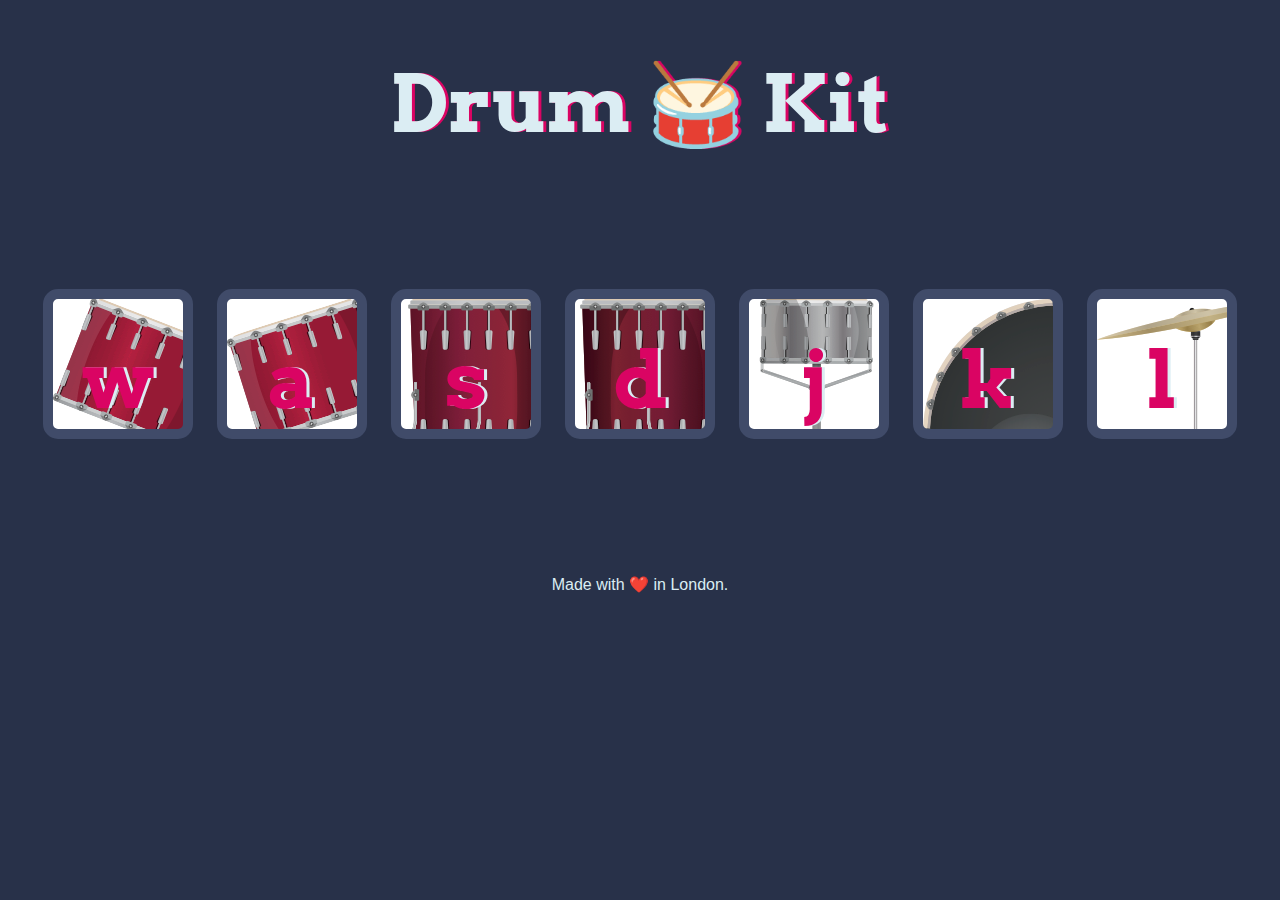
<file: Drum Kit Starting Files/index.html>
<!DOCTYPE html>
<html lang="en" dir="ltr">

<head>
  <meta charset="utf-8">
  <title>Drum Kit</title>
  <link rel="stylesheet" href="styles.css">
  <link href="https://fonts.googleapis.com/css?family=Arvo" rel="stylesheet">
</head>

<body>

  <h1 id="title">Drum 🥁 Kit</h1>
  <div class="set">
    <button class="w drum">w</button>
    <button class="a drum">a</button>
    <button class="s drum">s</button>
    <button class="d drum">d</button>
    <button class="j drum">j</button>
    <button class="k drum">k</button>
    <button class="l drum">l</button>
  </div>


  <footer>
    Made with ❤️ in London.
  </footer>

  <script src="index.js"></script>
</body>

</html>
</file>
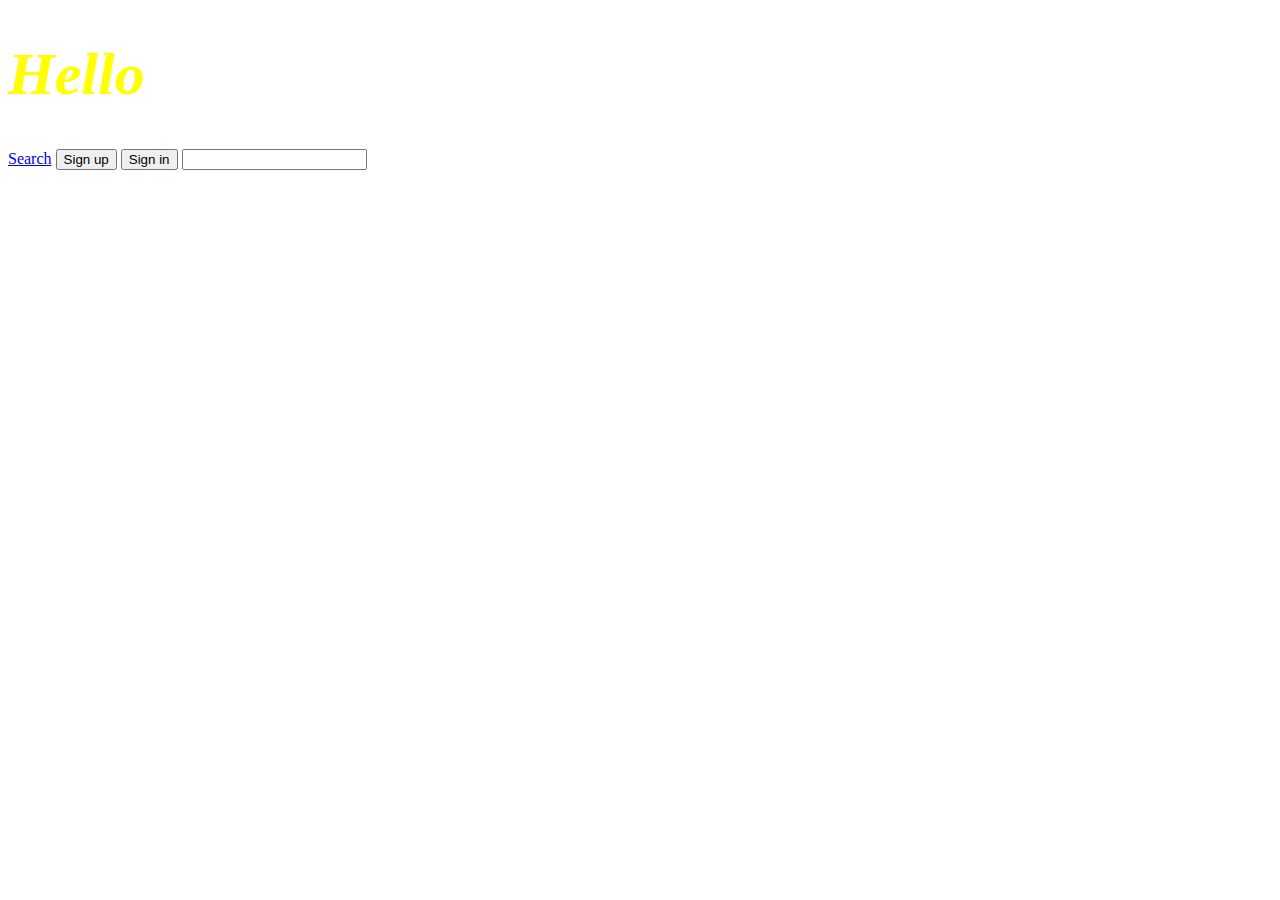
<file: jQuery/index.html>
<!DOCTYPE html>
<html lang="en">
<head>
    <meta charset="UTF-8">
    <meta http-equiv="X-UA-Compatible" content="IE=edge">
    <meta name="viewport" content="width=device-width, initial-scale=1.0">
    <title>Document</title>
    <link rel="stylesheet" href="styles.css">
</head>
<body>

    <h1 class="margin-50">Hello</h1>
    <a href="https://www.google.com">Search</a>
    <button>Sign up</button>
    <button>Sign in</button>
    <input type="text">






    <script src="https://ajax.googleapis.com/ajax/libs/jquery/3.6.3/jquery.min.js"></script>
    <script src="jQuery.js"></script>

</body>
</html>
</file>
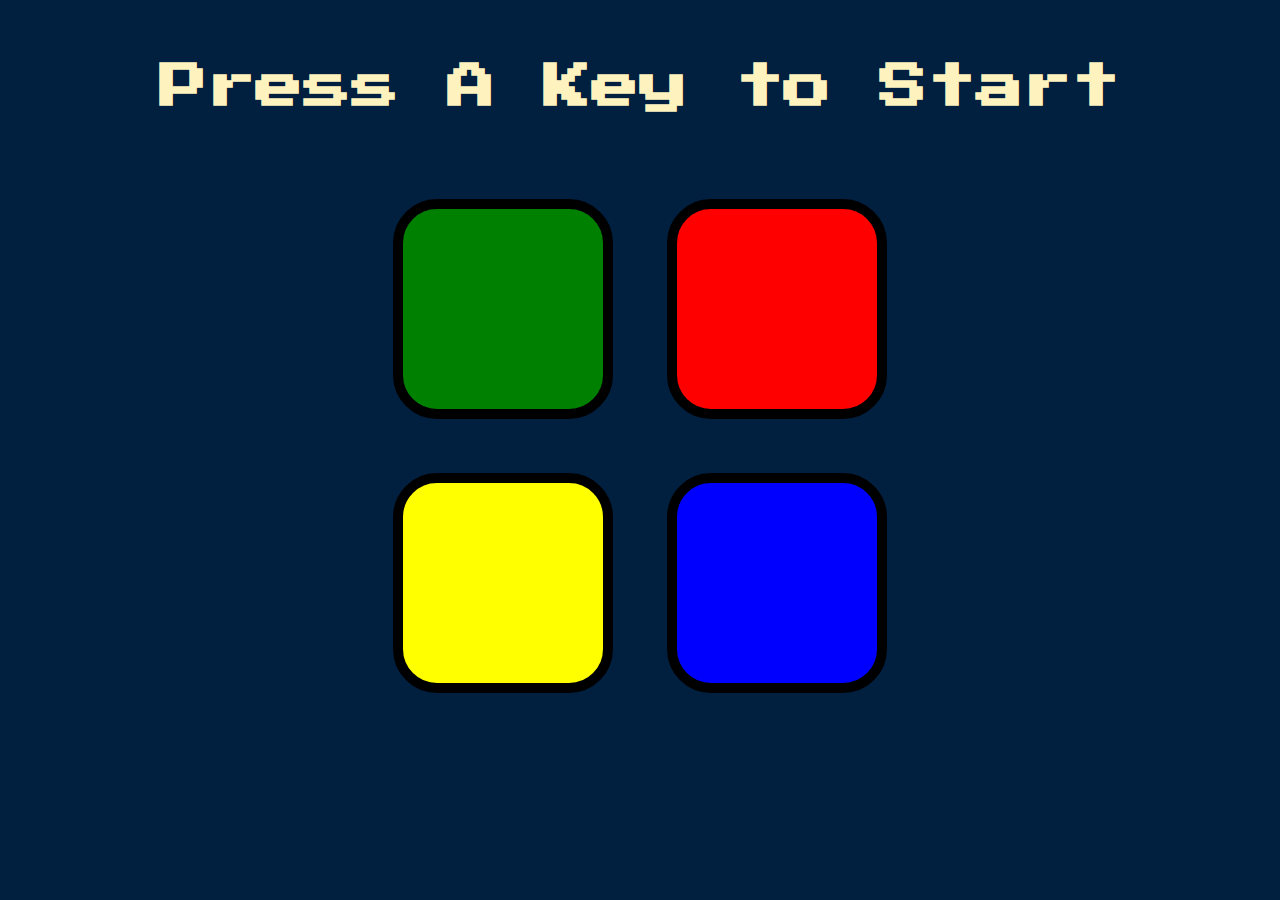
<file: Simon Game Challenge Starting Files/index.html>
<!DOCTYPE html>
<html lang="en" dir="ltr">

<head>
  <meta charset="utf-8">
  <title>Simon</title>
  <link rel="stylesheet" href="styles.css">
  <link href="https://fonts.googleapis.com/css?family=Press+Start+2P" rel="stylesheet">
</head>

<body>
  <h1 id="level-title">Press A Key to Start</h1>
  <div class="container">
    <div class="row">

      <div type="button" id="green" class="btn green">

      </div>

      <div type="button" id="red" class="btn red">

      </div>
    </div>

    <div class="row">

      <div type="button" id="yellow" class="btn yellow">

      </div>
      <div type="button" id="blue" class="btn blue">

      </div>

    </div>

  </div>
  <script src="https://ajax.googleapis.com/ajax/libs/jquery/3.6.3/jquery.min.js"></script>
  <script src="jquery.js"></script>
</body>

</html>
</file>
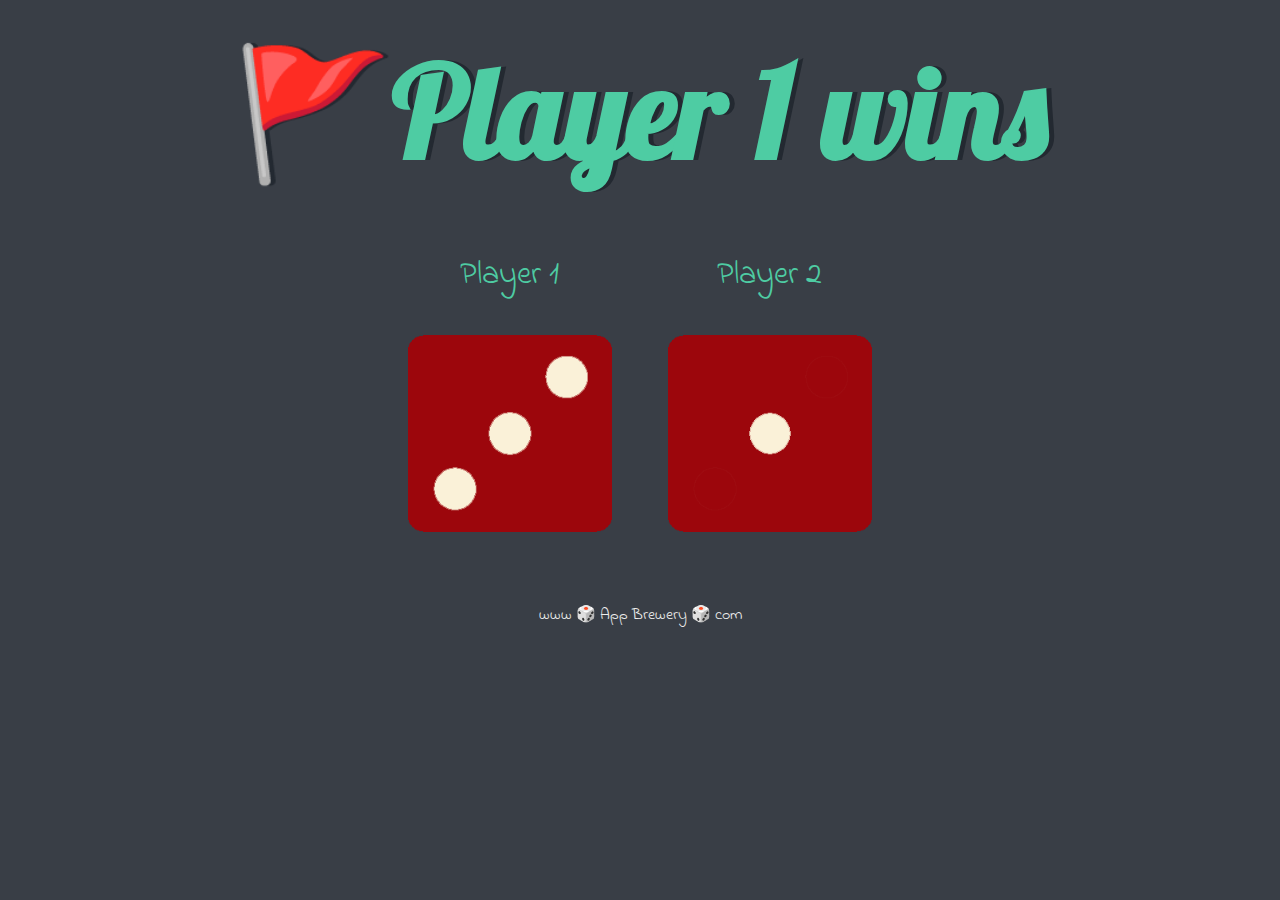
<file: Dicee Challenge - Starting Files/dicee.html>
<!DOCTYPE html>
<html lang="en" dir="ltr">
  <head>
    <meta charset="utf-8">
    <title>Dicee</title>
    <link rel="stylesheet" href="styles.css">
    <link href="https://fonts.googleapis.com/css?family=Indie+Flower|Lobster" rel="stylesheet">
  </head>
  <body>

    <div class="container">
      
      <h1>Refresh Me</h1>

      <div class="dice">
        <p>Player 1</p>
        <img class="img1" src="images/dice6.png">
      </div>

      <div class="dice">
        <p>Player 2</p>
        <img class="img2" src="images/dice6.png">
      </div>

    </div>
    <script src="index.js"></script>

  </body>

  <footer>
    www 🎲 App Brewery 🎲 com
  </footer>
</html>
</file>
<file: Drum Kit Starting Files/styles.css>
body {
  text-align: center;
  background-color: #283149;
}

h1 {
  font-size: 5rem;
  color: #DBEDF3;
  font-family: "Arvo", cursive;
  text-shadow: 3px 0 #DA0463;

}

footer {
  color: #DBEDF3;
  font-family: sans-serif;
}

.w {
 background-image: url("images/tom1.png");
}

.a {
  background-image: url("images/tom2.png");
}

.s {
  background-image: url("images/tom3.png");
}

.d {
  background-image: url("images/tom4.png");
}

.j {
  background-image: url("images/snare.png");
}

.k {
  background-image: url("images/kick.png");
}

.l {
  background-image: url("images/crash.png");
}

.set {
  margin: 10% auto;
}

.game-over {
  background-color: red;
  opacity: 0.8;
}

.pressed {
  box-shadow: 0 3px 4px 0 #DBEDF3;
  opacity: 0.5;
}

.red {
  color: red;
}

.drum {
  outline: none;
  border: 10px solid #404B69;
  font-size: 5rem;
  font-family: 'Arvo', cursive;
  line-height: 2;
  font-weight: 900;
  color: #DA0463;
  text-shadow: 3px 0 #DBEDF3;
  border-radius: 15px;
  display: inline-block;
  width: 150px;
  height: 150px;
  text-align: center;
  margin: 10px;
  background-color: white;
}
</file>
<file: jQuery/styles.css>
.margin-50{
    font-size: 60px;
    font-style: italic;
    color: yellow;
}
</file>
<file: Simon Game Challenge Starting Files/styles.css>
body {
  text-align: center;
  background-color: #011F3F;
}

#level-title {
  font-family: 'Press Start 2P', cursive;
  font-size: 3rem;
  margin:  5%;
  color: #FEF2BF;
}

.container {
  display: block;
  width: 50%;
  margin: auto;

}

.btn {
  margin: 25px;
  display: inline-block;
  height: 200px;
  width: 200px;
  border: 10px solid black;
  border-radius: 20%;
}

.game-over {
  background-color: red;
  opacity: 0.8;
}

.red {
  background-color: red;
}

.green {
  background-color: green;
}

.blue {
  background-color: blue;
}

.yellow {
  background-color: yellow;
}

.pressed {
  box-shadow: 0 0 20px white;
  background-color: grey;
}
</file>
<file: Dicee Challenge - Starting Files/styles.css>
.container {
  width: 70%;
  margin: auto;
  text-align: center;
}

.dice {
  text-align: center;
  display: inline-block;

}

body {
  background-color: #393E46;
}

h1 {
  margin: 30px;
  font-family: 'Lobster', cursive;
  text-shadow: 5px 0 #232931;
  font-size: 8rem;
  color: #4ECCA3;
}

p {
  font-size: 2rem;
  color: #4ECCA3;
  font-family: 'Indie Flower', cursive;
}

img {
  width: 80%;
}

footer {
  margin-top: 5%;
  color: #EEEEEE;
  text-align: center;
  font-family: 'Indie Flower', cursive;

}
</file>
